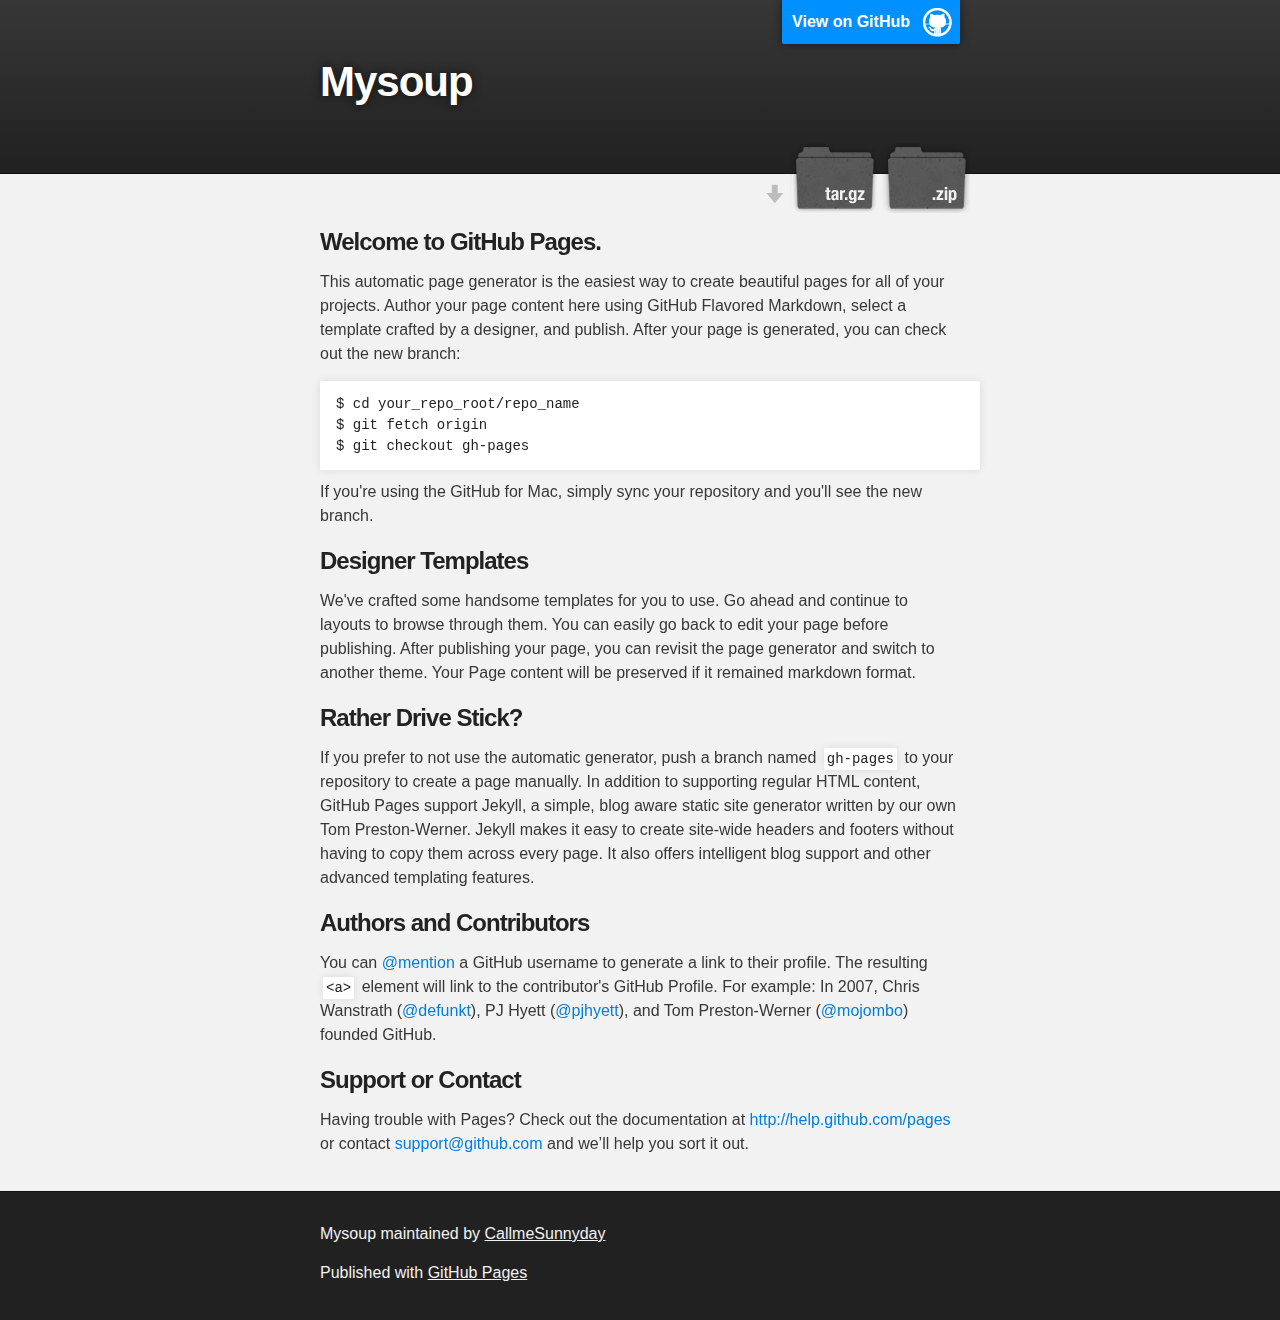
<file: index.html>
<!DOCTYPE html>
<html>

  <head>
    <meta charset='utf-8'>
    <meta http-equiv="X-UA-Compatible" content="chrome=1">
    <meta name="description" content="Mysoup : ">

    <link rel="stylesheet" type="text/css" media="screen" href="stylesheets/stylesheet.css">

    <title>Mysoup</title>
  </head>

  <body>

    <!-- HEADER -->
    <div id="header_wrap" class="outer">
        <header class="inner">
          <a id="forkme_banner" href="https://github.com/CallmeSunnyday/mysoup">View on GitHub</a>

          <h1 id="project_title">Mysoup</h1>
          <h2 id="project_tagline"></h2>

            <section id="downloads">
              <a class="zip_download_link" href="https://github.com/CallmeSunnyday/mysoup/zipball/master">Download this project as a .zip file</a>
              <a class="tar_download_link" href="https://github.com/CallmeSunnyday/mysoup/tarball/master">Download this project as a tar.gz file</a>
            </section>
        </header>
    </div>

    <!-- MAIN CONTENT -->
    <div id="main_content_wrap" class="outer">
      <section id="main_content" class="inner">
        <h3>
<a name="welcome-to-github-pages" class="anchor" href="#welcome-to-github-pages"><span class="octicon octicon-link"></span></a>Welcome to GitHub Pages.</h3>

<p>This automatic page generator is the easiest way to create beautiful pages for all of your projects. Author your page content here using GitHub Flavored Markdown, select a template crafted by a designer, and publish. After your page is generated, you can check out the new branch:</p>

<pre><code>$ cd your_repo_root/repo_name
$ git fetch origin
$ git checkout gh-pages
</code></pre>

<p>If you're using the GitHub for Mac, simply sync your repository and you'll see the new branch.</p>

<h3>
<a name="designer-templates" class="anchor" href="#designer-templates"><span class="octicon octicon-link"></span></a>Designer Templates</h3>

<p>We've crafted some handsome templates for you to use. Go ahead and continue to layouts to browse through them. You can easily go back to edit your page before publishing. After publishing your page, you can revisit the page generator and switch to another theme. Your Page content will be preserved if it remained markdown format.</p>

<h3>
<a name="rather-drive-stick" class="anchor" href="#rather-drive-stick"><span class="octicon octicon-link"></span></a>Rather Drive Stick?</h3>

<p>If you prefer to not use the automatic generator, push a branch named <code>gh-pages</code> to your repository to create a page manually. In addition to supporting regular HTML content, GitHub Pages support Jekyll, a simple, blog aware static site generator written by our own Tom Preston-Werner. Jekyll makes it easy to create site-wide headers and footers without having to copy them across every page. It also offers intelligent blog support and other advanced templating features.</p>

<h3>
<a name="authors-and-contributors" class="anchor" href="#authors-and-contributors"><span class="octicon octicon-link"></span></a>Authors and Contributors</h3>

<p>You can <a href="https://github.com/blog/821" class="user-mention">@mention</a> a GitHub username to generate a link to their profile. The resulting <code>&lt;a&gt;</code> element will link to the contributor's GitHub Profile. For example: In 2007, Chris Wanstrath (<a href="https://github.com/defunkt" class="user-mention">@defunkt</a>), PJ Hyett (<a href="https://github.com/pjhyett" class="user-mention">@pjhyett</a>), and Tom Preston-Werner (<a href="https://github.com/mojombo" class="user-mention">@mojombo</a>) founded GitHub.</p>

<h3>
<a name="support-or-contact" class="anchor" href="#support-or-contact"><span class="octicon octicon-link"></span></a>Support or Contact</h3>

<p>Having trouble with Pages? Check out the documentation at <a href="http://help.github.com/pages">http://help.github.com/pages</a> or contact <a href="mailto:support@github.com">support@github.com</a> and we’ll help you sort it out.</p>
      </section>
    </div>

    <!-- FOOTER  -->
    <div id="footer_wrap" class="outer">
      <footer class="inner">
        <p class="copyright">Mysoup maintained by <a href="https://github.com/CallmeSunnyday">CallmeSunnyday</a></p>
        <p>Published with <a href="http://pages.github.com">GitHub Pages</a></p>
      </footer>
    </div>

    

  </body>
</html>
</file>
<file: stylesheets/stylesheet.css>
/*******************************************************************************
Slate Theme for GitHub Pages
by Jason Costello, @jsncostello
*******************************************************************************/

@import url(pygment_trac.css);

/*******************************************************************************
MeyerWeb Reset
*******************************************************************************/

html, body, div, span, applet, object, iframe,
h1, h2, h3, h4, h5, h6, p, blockquote, pre,
a, abbr, acronym, address, big, cite, code,
del, dfn, em, img, ins, kbd, q, s, samp,
small, strike, strong, sub, sup, tt, var,
b, u, i, center,
dl, dt, dd, ol, ul, li,
fieldset, form, label, legend,
table, caption, tbody, tfoot, thead, tr, th, td,
article, aside, canvas, details, embed,
figure, figcaption, footer, header, hgroup,
menu, nav, output, ruby, section, summary,
time, mark, audio, video {
  margin: 0;
  padding: 0;
  border: 0;
  font: inherit;
  vertical-align: baseline;
}

/* HTML5 display-role reset for older browsers */
article, aside, details, figcaption, figure,
footer, header, hgroup, menu, nav, section {
  display: block;
}

ol, ul {
  list-style: none;
}

table {
  border-collapse: collapse;
  border-spacing: 0;
}

/*******************************************************************************
Theme Styles
*******************************************************************************/

body {
  box-sizing: border-box;
  color:#373737;
  background: #212121;
  font-size: 16px;
  font-family: 'Myriad Pro', Calibri, Helvetica, Arial, sans-serif;
  line-height: 1.5;
  -webkit-font-smoothing: antialiased;
}

h1, h2, h3, h4, h5, h6 {
  margin: 10px 0;
  font-weight: 700;
  color:#222222;
  font-family: 'Lucida Grande', 'Calibri', Helvetica, Arial, sans-serif;
  letter-spacing: -1px;
}

h1 {
  font-size: 36px;
  font-weight: 700;
}

h2 {
  padding-bottom: 10px;
  font-size: 32px;
  background: url('../images/bg_hr.png') repeat-x bottom;
}

h3 {
  font-size: 24px;
}

h4 {
  font-size: 21px;
}

h5 {
  font-size: 18px;
}

h6 {
  font-size: 16px;
}

p {
  margin: 10px 0 15px 0;
}

footer p {
  color: #f2f2f2;
}

a {
  text-decoration: none;
  color: #007edf;
  text-shadow: none;

  transition: color 0.5s ease;
  transition: text-shadow 0.5s ease;
  -webkit-transition: color 0.5s ease;
  -webkit-transition: text-shadow 0.5s ease;
  -moz-transition: color 0.5s ease;
  -moz-transition: text-shadow 0.5s ease;
  -o-transition: color 0.5s ease;
  -o-transition: text-shadow 0.5s ease;
  -ms-transition: color 0.5s ease;
  -ms-transition: text-shadow 0.5s ease;
}

a:hover, a:focus {text-decoration: underline;}

footer a {
  color: #F2F2F2;
  text-decoration: underline;
}

em {
  font-style: italic;
}

strong {
  font-weight: bold;
}

img {
  position: relative;
  margin: 0 auto;
  max-width: 739px;
  padding: 5px;
  margin: 10px 0 10px 0;
  border: 1px solid #ebebeb;

  box-shadow: 0 0 5px #ebebeb;
  -webkit-box-shadow: 0 0 5px #ebebeb;
  -moz-box-shadow: 0 0 5px #ebebeb;
  -o-box-shadow: 0 0 5px #ebebeb;
  -ms-box-shadow: 0 0 5px #ebebeb;
}

p img {
  display: inline;
  margin: 0;
  padding: 0;
  vertical-align: middle;
  text-align: center;
  border: none;
}

pre, code {
  width: 100%;
  color: #222;
  background-color: #fff;

  font-family: Monaco, "Bitstream Vera Sans Mono", "Lucida Console", Terminal, monospace;
  font-size: 14px;

  border-radius: 2px;
  -moz-border-radius: 2px;
  -webkit-border-radius: 2px;
}

pre {
  width: 100%;
  padding: 10px;
  box-shadow: 0 0 10px rgba(0,0,0,.1);
  overflow: auto;
}

code {
  padding: 3px;
  margin: 0 3px;
  box-shadow: 0 0 10px rgba(0,0,0,.1);
}

pre code {
  display: block;
  box-shadow: none;
}

blockquote {
  color: #666;
  margin-bottom: 20px;
  padding: 0 0 0 20px;
  border-left: 3px solid #bbb;
}


ul, ol, dl {
  margin-bottom: 15px
}

ul {
  list-style: inside;
  padding-left: 20px;
}

ol {
  list-style: decimal inside;
  padding-left: 20px;
}

dl dt {
  font-weight: bold;
}

dl dd {
  padding-left: 20px;
  font-style: italic;
}

dl p {
  padding-left: 20px;
  font-style: italic;
}

hr {
  height: 1px;
  margin-bottom: 5px;
  border: none;
  background: url('../images/bg_hr.png') repeat-x center;
}

table {
  border: 1px solid #373737;
  margin-bottom: 20px;
  text-align: left;
 }

th {
  font-family: 'Lucida Grande', 'Helvetica Neue', Helvetica, Arial, sans-serif;
  padding: 10px;
  background: #373737;
  color: #fff;
 }

td {
  padding: 10px;
  border: 1px solid #373737;
 }

form {
  background: #f2f2f2;
  padding: 20px;
}

/*******************************************************************************
Full-Width Styles
*******************************************************************************/

.outer {
  width: 100%;
}

.inner {
  position: relative;
  max-width: 640px;
  padding: 20px 10px;
  margin: 0 auto;
}

#forkme_banner {
  display: block;
  position: absolute;
  top:0;
  right: 10px;
  z-index: 10;
  padding: 10px 50px 10px 10px;
  color: #fff;
  background: url('../images/blacktocat.png') #0090ff no-repeat 95% 50%;
  font-weight: 700;
  box-shadow: 0 0 10px rgba(0,0,0,.5);
  border-bottom-left-radius: 2px;
  border-bottom-right-radius: 2px;
}

#header_wrap {
  background: #212121;
  background: -moz-linear-gradient(top, #373737, #212121);
  background: -webkit-linear-gradient(top, #373737, #212121);
  background: -ms-linear-gradient(top, #373737, #212121);
  background: -o-linear-gradient(top, #373737, #212121);
  background: linear-gradient(top, #373737, #212121);
}

#header_wrap .inner {
  padding: 50px 10px 30px 10px;
}

#project_title {
  margin: 0;
  color: #fff;
  font-size: 42px;
  font-weight: 700;
  text-shadow: #111 0px 0px 10px;
}

#project_tagline {
  color: #fff;
  font-size: 24px;
  font-weight: 300;
  background: none;
  text-shadow: #111 0px 0px 10px;
}

#downloads {
  position: absolute;
  width: 210px;
  z-index: 10;
  bottom: -40px;
  right: 0;
  height: 70px;
  background: url('../images/icon_download.png') no-repeat 0% 90%;
}

.zip_download_link {
  display: block;
  float: right;
  width: 90px;
  height:70px;
  text-indent: -5000px;
  overflow: hidden;
  background: url(../images/sprite_download.png) no-repeat bottom left;
}

.tar_download_link {
  display: block;
  float: right;
  width: 90px;
  height:70px;
  text-indent: -5000px;
  overflow: hidden;
  background: url(../images/sprite_download.png) no-repeat bottom right;
  margin-left: 10px;
}

.zip_download_link:hover {
  background: url(../images/sprite_download.png) no-repeat top left;
}

.tar_download_link:hover {
  background: url(../images/sprite_download.png) no-repeat top right;
}

#main_content_wrap {
  background: #f2f2f2;
  border-top: 1px solid #111;
  border-bottom: 1px solid #111;
}

#main_content {
  padding-top: 40px;
}

#footer_wrap {
  background: #212121;
}



/*******************************************************************************
Small Device Styles
*******************************************************************************/

@media screen and (max-width: 480px) {
  body {
    font-size:14px;
  }

  #downloads {
    display: none;
  }

  .inner {
    min-width: 320px;
    max-width: 480px;
  }

  #project_title {
  font-size: 32px;
  }

  h1 {
    font-size: 28px;
  }

  h2 {
    font-size: 24px;
  }

  h3 {
    font-size: 21px;
  }

  h4 {
    font-size: 18px;
  }

  h5 {
    font-size: 14px;
  }

  h6 {
    font-size: 12px;
  }

  code, pre {
    min-width: 320px;
    max-width: 480px;
    font-size: 11px;
  }

}
</file>
